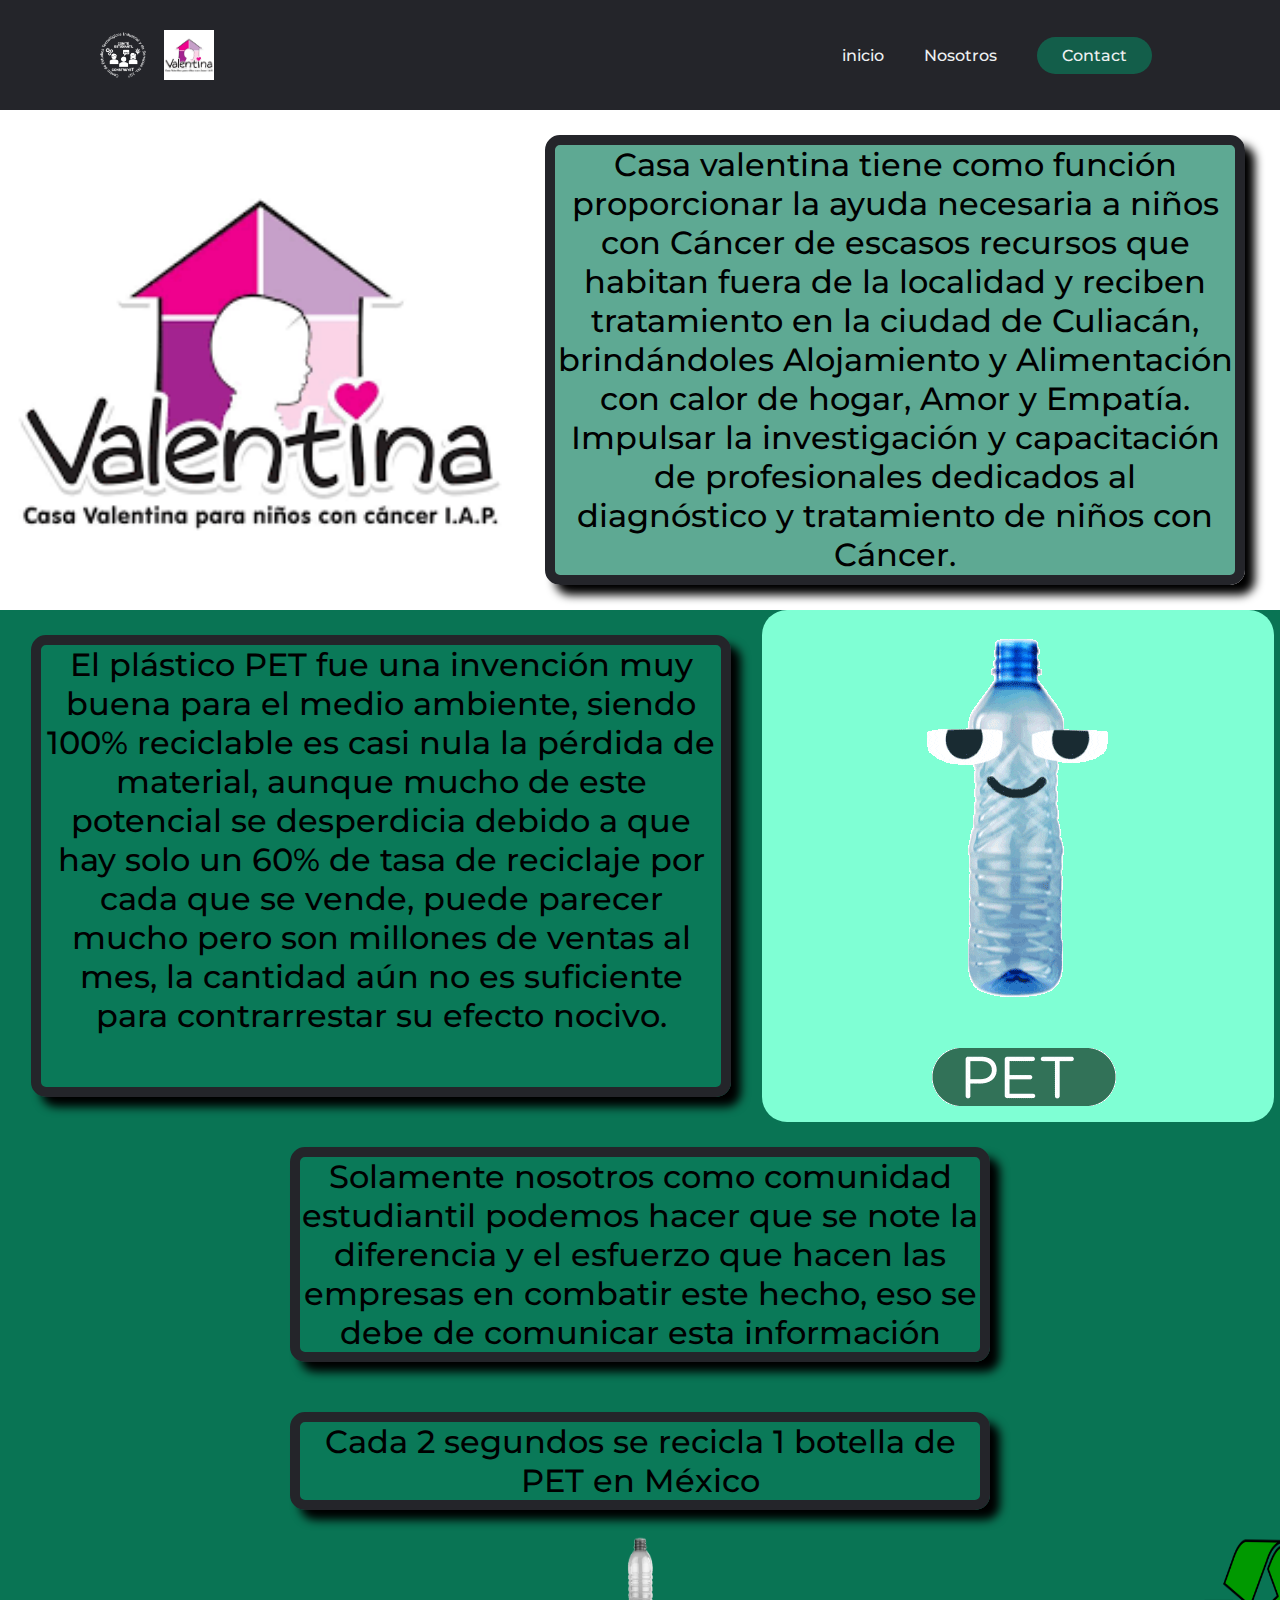
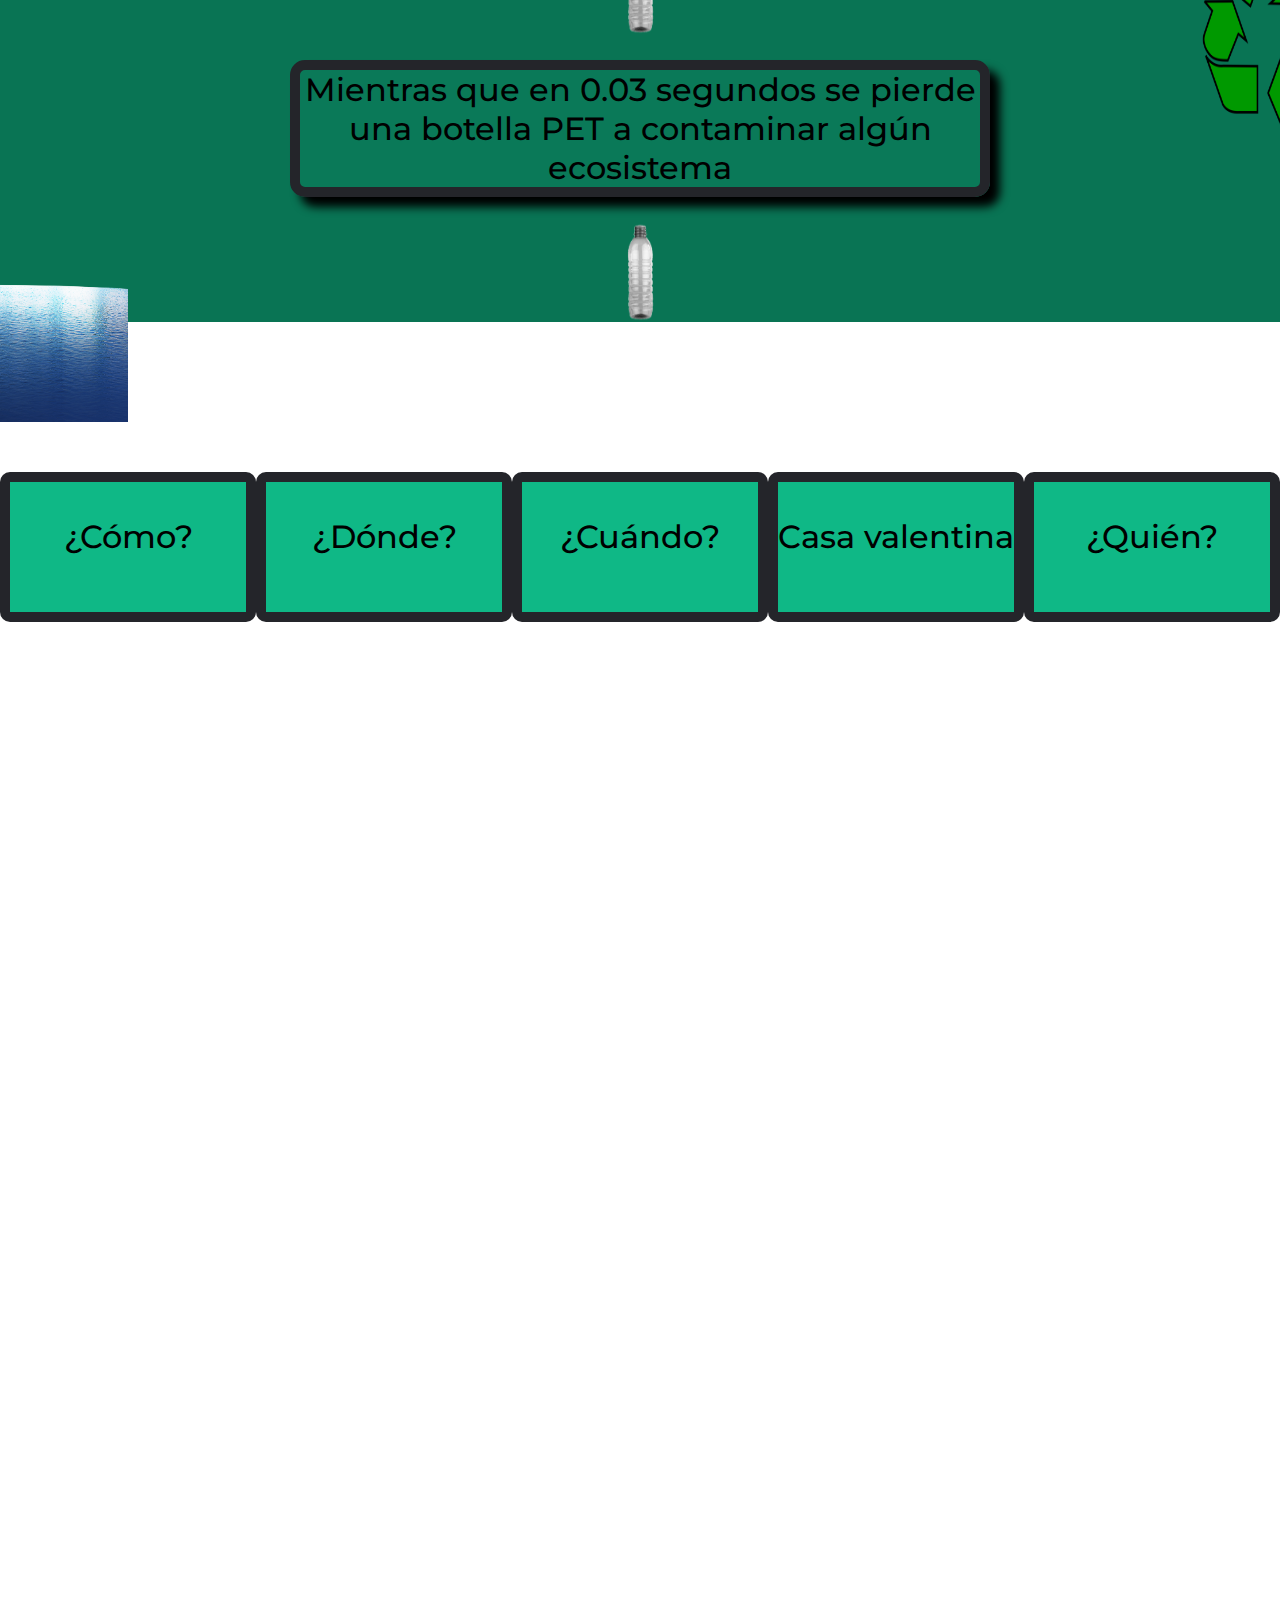
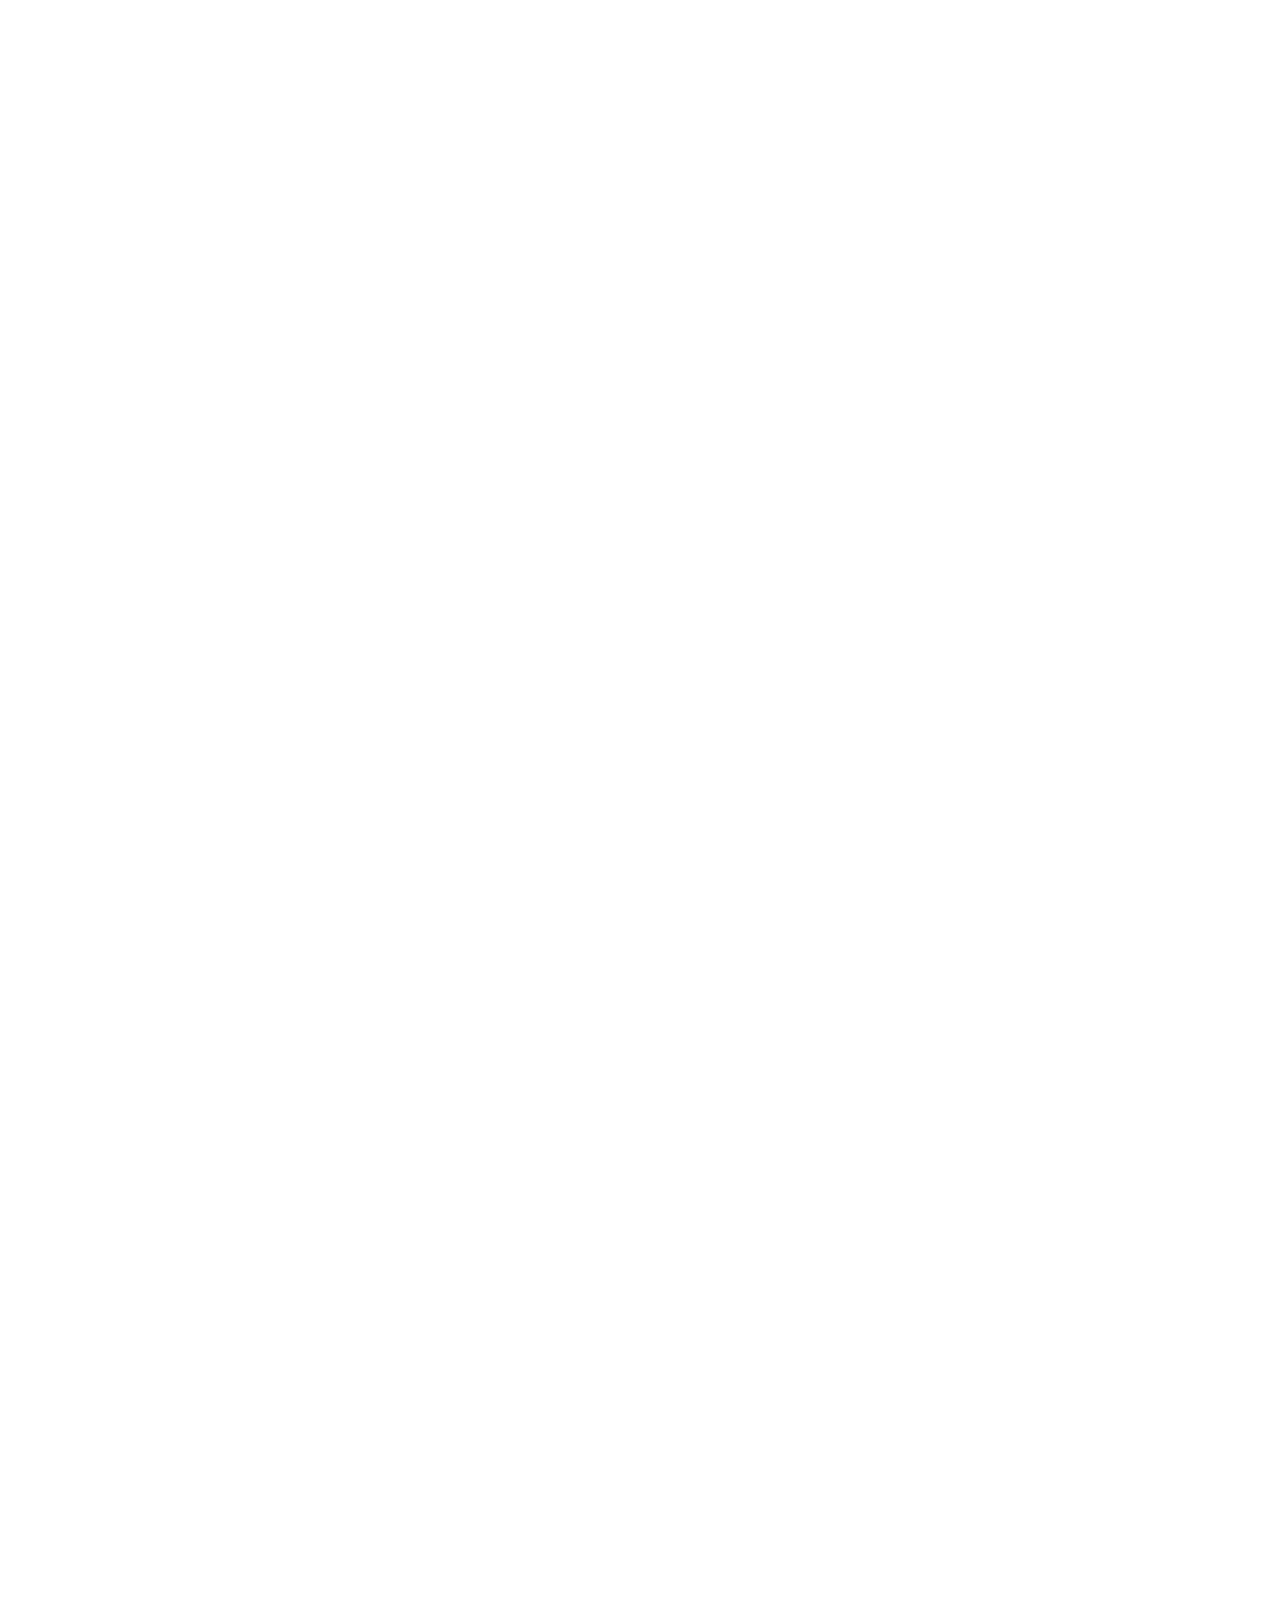
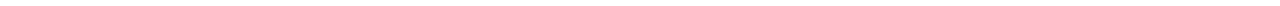
<file: index.html>
<!DOCTYPE html>
<head>
    <meta charset="utf-8">
    <meta http-equiv="X-UA-Compatible" content="IE=edge">
    <title>Inicio</title>
    <meta name="description" content>
    <meta name="viewport" content="width=device-width, initial-scale=1">
    <link rel="stylesheet" href="style.css">
    <link
        href="https://fonts.googleapis.com/css?family=Montserrat:500&display=swap"
        rel="stylesheet">
</head>
<body >
    <header>
        <a class="logo logo-container1" target="_blank"
            href="https://www.instagram.com/_comiteestudiantil/">
            <img src="Imgs/LogoComite.png" alt="comiteestudiantil"
                style="width:50px; height:50px;">
        </a>
        <a class="logo logo-container2" target="_blank"
            href="https://casa-valentina.org/">
            <img src="Imgs/Casa_valentina.png" alt="Casa_valentina"
                style="width: 50px; height: 50px;">
        </a>
        <nav>
            <ul class="nav__links">

                <li><a href="Index.html">inicio</a></li>
                <li><a href="nosotros.html">Nosotros</a></li>
            </ul>
        </nav>
        <a class="cta" href="#">Contact</a>
        <p class="menu cta">Menu</p>
    </header>
    <div id="mobile__menu" class="overlay">
        <a class="close">&times;</a>
        <div class="overlay__content">
            <a href="Index.html">inicio</a>
            <a href="nosotros.html">Nosotros</a>
        </div>
    </div>
    <div>
        <!--el div es para contener los demas divs y no hacer tanto cagadero y apilarlos de forma bonita fisfirisnais-->
        <div class="Princi">
            <!-- Imagen y texto -->
            <img src="Imgs/Casa_valentina.png" style="width: 500px;"
                alt>
            <h1 class="h1Index">Casa valentina tiene como función
                proporcionar la ayuda necesaria a niños con Cáncer
                de escasos recursos que habitan fuera de la localidad
                y reciben tratamiento en la ciudad de Culiacán,
                brindándoles Alojamiento y Alimentación con calor de hogar, Amor
                y Empatía.
                Impulsar la investigación y capacitación de profesionales
                dedicados al diagnóstico y tratamiento de niños con Cáncer.
                <br></h1>
        </div>

        <div id="parteExPet" style="margin-bottom: 20px;">
            <div class="Princi">
                <!-- Texto e imagen -->
                <h1 class="h1Index" id="h1overlay1">El plástico PET
                    fue una invención muy buena para el medio
                    ambiente, siendo 100% reciclable es casi nula la
                    pérdida de material, aunque mucho de este
                    potencial se desperdicia debido a que hay solo
                    un 60% de tasa de reciclaje por cada que se
                    vende, puede parecer mucho pero son millones de
                    ventas al mes, la cantidad aún no es suficiente
                    para contrarrestar su efecto nocivo.</h1>
                <img src="Imgs/pet.gif" alt="botellita"
                    style="background-color: aquamarine; border-radius: 25px;">
            </div>

            <div class="Princi">
                <!-- Texto -->
                <h1 class="h1Index">
                    Solamente nosotros como comunidad estudiantil
                    podemos hacer que se note la diferencia y el
                    esfuerzo que hacen las empresas en combatir este
                    hecho, eso se debe de comunicar esta información
                </h1>
            </div>

            <div class="Princi">
                <!-- Texto -->
                <h1 class="h1Index">Cada 2 segundos se recicla 1
                    botella de PET en México</h1>
            </div>

            <div class="Princi">
                <!-- Imágenes -->
                <img src="Imgs/botellapet.png" alt="botellitas"
                    style="width: 120px; height: 100px;"
                    id="botellita_re">
                <img src="Imgs/Simbolo-Reciclaje.png" alt="simbolo"
                    style="width: 230px; height: 200px; position: absolute; left: 90%;">
            </div>

            <div class="Princi">
                <!-- Texto -->
                <h1 class="h1Index">Mientras que en 0.03 segundos se
                    pierde una botella PET a contaminar algún
                    ecosistema</h1>
            </div>

            <div class="Princi">
                <!-- Imágenes -->
                <img src="Imgs/botellapet.png" alt="botellitas"
                    style="width: 120px; height: 100px;"
                    id="botellita_tir">
                <img src="Imgs/Oceano.png" alt="simbolo"
                    style="width: 230px; height: 200px; position: absolute; right: 90%;">
            </div>
        </div>

        <div class="Princi" style="margin-top: 100px;">
            <!-- Botones -->
            <div class="botoncito" id="btn1"><h1
                    class="h1princi">¿Cómo?</h1></div>
            <div class="botoncito" id="btn2"><h1
                    class="h1princi">¿Dónde?</h1></div>
            <div class="botoncito" id="btn3"><h1
                    class="h1princi">¿Cuándo?</h1></div>
            <div class="botoncito" id="btn4"><h1
                    class="h1princi">Casa valentina</h1></div>
            <div class="botoncito" id="btn5"><h1
                    class="h1princi">¿Quién?</h1></div>
        </div>

        <!-- Overlays -->
        <div id="overlay1" class="overlaibonito">
            <div class="Princi">
                <!-- Texto, imagen y botón de cerrar -->
                <h1 class="h1Index" style="height: 500px;">¿Cómo depositar la basura?<br>Primero tenemos que identificar el tipo de basura que pondremos en los botes, ya sea orgánico, inorgánica o botellas de plástico. Después depositamos la basura en el lugar indicado, en caso de que sean botellas de plástico, primero desechamos el líquido sobrante y retiramos la tapa para después aplastar el envase y meterlo al bote correcto.</h1>
                <img src="Imgs/gifreciclaje.gif" alt="coson" id="overlay1fot"
                    style="margin-bottom: 100px; position: relative; height: 400px; width: 600px;">
                <h1 class="Cerrar-enIndex" id="equis1">&times;</h1>
            </div>
            <div class="Princi">
                <!-- Texto -->
                <h1 class="h1Index">
                    En definitiva poner el granito de arena no es
                    tarea complicada, como todo solo se mostrará el
                    efecto del esfuerzo de todos si somos
                    consistentes en estos hábitos y ayudamos a la
                    gente que ya nos quiere ayudar
                </h1>
            </div>
        </div>

        <div id="overlay2" class="overlaibonito">
            <div class="Princi">
                <!-- Imagen, texto y botón de cerrar -->
                <img src="Imgs/BotesPlastico.jpeg" alt="botes" id="overlay2fot" style="margin-bottom: 100px; position: relative; height: 400px; width: 400px;">
                <h1 class="h1Index" style="height: 390px;">
                    La basura correspondiente se deposita en el bote definido para cada tipo de esta. En Cetis107, la disposición es la siguiente: Orgánico (verde), Inorgánico (gris), Plásticos (azul) como el PET, y Tapas (rosa o representado por un bote más pequeño). No te puedes equivocar tan fácilmente, ya que sería tan sencillo como mirar el contenido de los botes.
                </h1>
                <h1 class="Cerrar-enIndex" id="equis2">&times;</h1>
            </div>
            <div class="Princi">
                <!-- Texto -->
                <h1 class="h1Index">
                    ¿Dónde depositarla?<br>
1.- Orgánicos: son productos vegetales, animales o cualquiera de sus derivados, que se producen con sustancias naturales<br> 
2.- Inorgánicos: Cualquier producto no biodegradable, como servilletas , plástico (a excepción de las botellas en este caso), aluminios, etc.<br>
3.- Botellas: Este bote está específicamente para las botellas que son de plástico, sin excepción.<br>
4.- Tapas: Las tapas que se le retiren a las botellas.
                </h1>
                <img src="Imgs/botesinorg.jpeg" alt="botes" style="height: 400px; width: 400px;">
            </div>
        </div>

        <div id="overlay3" class="overlaibonito">
            <div class="Princi">
                <!-- Texto, imagen y botón de cerrar -->
                <h1 class="h1Index" style="height: 190px;">Ya se ha puesto en marcha el PEC, solo falta que más gente ponga su parte 
                    y ayude a esta tarea sencilla pero de gran importancia.</h1>
                <img src="Imgs/kirbo.gif" alt="coson" id="overlay3fot"
                    style="margin-bottom: 100px; position: relative; height: 400px; width: 400px;">
                <h1 class="Cerrar-enIndex" id="equis3">&times;</h1>
            </div>
            <div class="Princi">
                <!-- Texto -->
                <h1 class="h1Index">
                    También es importante estar considerando siempre y tener en mente el movimiento hecho, porque por el simple hecho de hacerlo, además de ayudarnos a nosotros, ayudamos a gente con necesidades 
                    oncológicas. Y no solo en las instalaciones, en tu casa puedes guardar las tapas y hacer lo mismo si así lo deseas (Solamente trae las tapas a Control Escolar y te las recibirán). El cuidado 
                    de los ecosistemas no tiene descanso, por lo que siempre que puedas, haz lo correcto y tira la basura en su lugar.
                </h1>
            </div>
        </div>

        <div id="overlay4" class="overlaibonito">
            <div class="Princi">
                <!-- Imagen, texto y botón de cerrar -->
                <img src="Imgs/Casa_valentina.png" alt="coson"
                    style="margin-bottom: 100px; position: relative; width: 350px;">
                <h1 class="h1Index" style="height: 390px;">Casa valentina es una
                    organización
                    fundada en el año 2007 y desde entonces han atendido a más
                    de 820 niños
                    con este terrible padecimiento. Este hogar también da
                    servicio de alimentación, hospedaje
                    y trasporte a pacientes de todo el Estado de Sinaloa,
                    Sonora, Chihuahua,
                    Baja California sur y Durango.</h1>
                <h1 class="Cerrar-enIndex" id="equis4">&times;</h1>
            </div>
            <div class="Princi">
                <h1 class="h1Index">
                    En el agosto de hace 16 años se fundó Casa Valentina para niños con cáncer , “por las vivencias propias que tuvimos mi esposo y yo de tener tres hijos con cáncer, los cuales están en el cielo”, exclama su fundadora. La ayuda no se hizo esperar una vez arrancó el proyecto, con el apoyo de una amistad que les prestó una casa obtuvieron sus instalaciones. Los primeros años, casi todos los gastos iban a cuenta de su marido. La manera que usó para convencerlo fue cuando le dijo: “Lo que íbamos a gastar con nuestros hijos podemos gastarlo con los niños aquí.”
                </h1>
                <img src="Imgs/Casa_valentina_per.jpg" alt="Casa_valentina">
            </div>
        </div>

        <div id="overlay5" class="overlaibonito">
            <div class="Princi">
                <!-- Imagen, texto y botón de cerrar -->
                <img src="Imgs/kirbo.gif" alt="coson"
                    style="margin-bottom: 100px; position: relative;">
                <h1 class="h1Index" style="height: 390px;">La tarea de ayudar al planeta es de todos, no podemos dar papeles de quien si o no, solamente hay gente que tiene más
                    Recursos y herramientas para hacer actos más significativos, pero en el CETIS respectivamente la entidad es Casa Valentina, lo que podemos hacer es facilitarle el
                    trabajo.
                </h1>
                <img src="Imgs/handsomeman.jpg" alt="ombre">
                <h1 class="Cerrar-enIndex" id="equis5">&times;</h1>
            </div>
        </div>

        <script src="mobile.js"></script>
    </body>
</html>
</file>
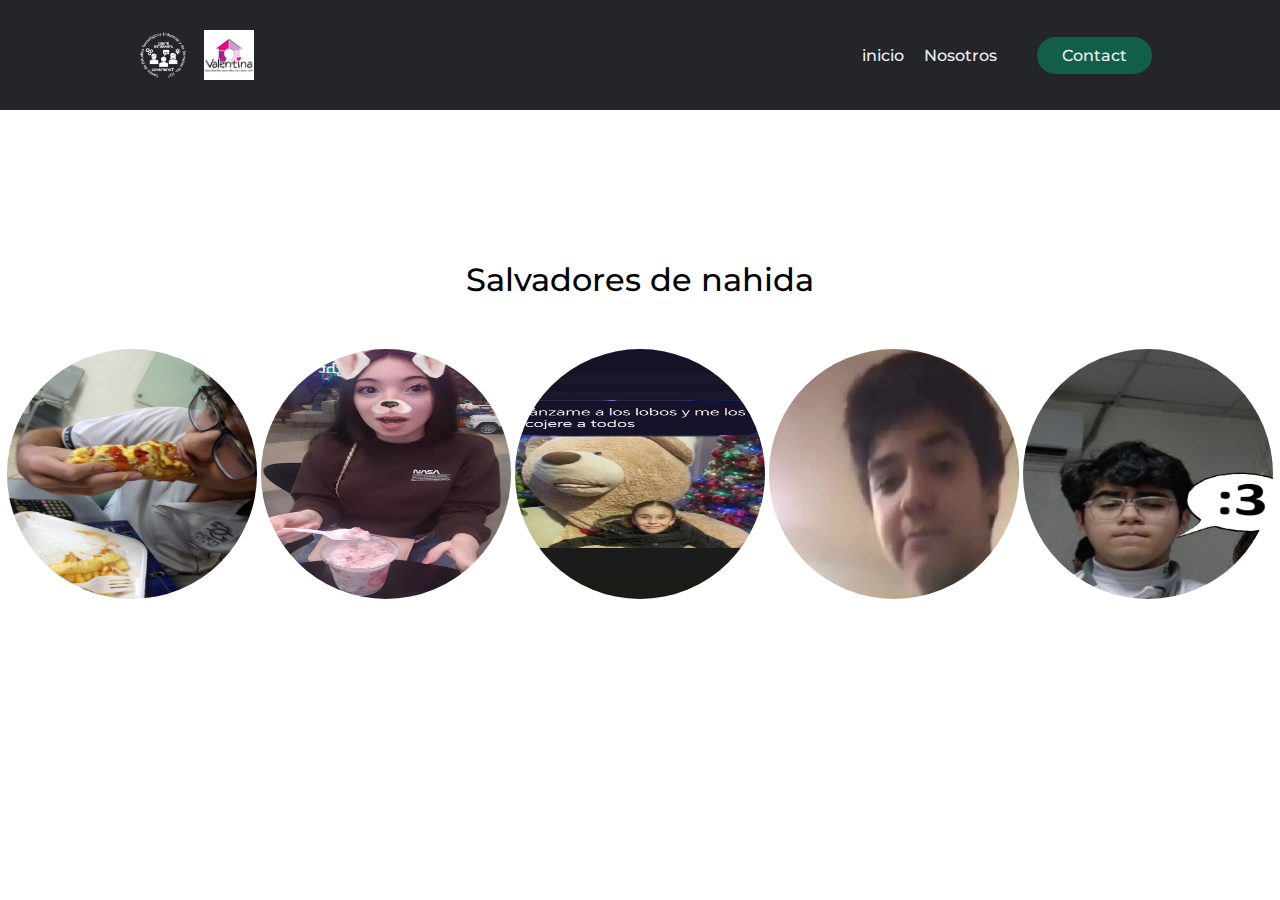
<file: nosotros.html>
<!DOCTYPE html>

<head>
    <meta charset="utf-8">
    <meta http-equiv="X-UA-Compatible" content="IE=edge">
    <title>Proyecto PA</title>
    <meta name="description" content="">
    <meta name="viewport" content="width=device-width, initial-scale=1">
    <link rel="stylesheet" href="style.css">
    <link href="https://fonts.googleapis.com/css?family=Montserrat:500&display=swap" rel="stylesheet">
</head>

<body>
    <header>
         <a class="logo logo-container1" target="_blank" href="https://www.instagram.com/_comiteestudiantil/">
                <img src="Imgs/LogoComite.png" alt="comiteestudiantil" style="width:50px; height:50px;">
            </a>
            <a class="logo logo-container2" target="_blank" href="https://casa-valentina.org/" >
                <img src="Imgs/Casa_valentina.png" alt="Casa_valentina" style="width: 50px; height: 50px;">
            </a>    
        <nav>
            <ul class="nav__links">
                <a href="Index.html">inicio</a>
                <li><a href="nosotros.html">Nosotros</a></li>
            </ul>
        </nav>
        <a class="cta" href="#">Contact</a>
        <p class="menu cta">Menu</p>
    </header>
    <div id="mobile__menu" class="overlay">
        <a class="close">&times;</a>
        <div class="overlay__content">
            <a href="Index.html">inicio</a>
            <a href="nosotros.html">Nosotros</a>
        </div>
    </div>

    <div class="descrFotos">
        <a class="Cerrar" id="equisona"></a>
        <h1 id="ache1" class="Novertexto"></h1>
    </div>


    <div>
        <center>
            <div class="espacio_caritas">
                <h1 class="nosText" style="text-align: center;">Salvadores de nahida</h1>
                <img id="img1" class="foto" src="Imgs/omar.jpg" alt="Tiste"> <!-- Foto Omar -->
                <img id="img2" class="foto" src="Imgs/jeyli.jpg" alt="Tiste"> <!-- Foto Jeily -->
                <img id="img3" class="foto" src="Imgs/larissa.jpg" alt="Tiste"><!-- Foto Larissa -->
                <img id="img4" class="foto" src="Imgs/Axel 6° de primaria.jpg" alt="Tiste"><!-- Foto axel -->
                <img id="img5" class="foto" src="Imgs/Checha.jpeg" alt="Tiste"><!-- Foto cesar -->
            </div>
        </center>
    </div>
    <script src="mobile.js"></script>
</body>

</html>
</file>
<file: style.css>
* {
    box-sizing: border-box;
    margin: 0;
    padding: 0;
}

header {
    display: flex;
    justify-content: flex-end;
    align-items: center;
    padding: 30px 10%;
    background-color: #24252a;
}

.logo {
    margin-right: 1em;
}
.nav__links {
    list-style: none;
    display: flex;
}

.nav__links a,
.cta,
.overlay__content a {
    font-family: "Montserrat", sans-serif;
    font-weight: 500;
    color: #edf0f1;
    text-decoration: none;
}

.nav__links li {
    padding: 0 20px;
}

.nav__links li a {
    transition: all 0.3s ease;
}

.nav__links li a:hover {
    color: #0a7d5ba8;
}

.cta {
    margin-left: 20px;
    padding: 9px 25px;
    background-color: #0a7d5ba8;
    border: none;
    border-radius: 50px;
    cursor: pointer;
    transition: background-color 0.3s ease;
}

.cta:hover {
    background-color: #0a7d5ba8;
}

/* Mobile Nav */

.menu {
    display: none;
}

.overlay {
    height: 100%;
    width: 0;
    position: fixed;
    z-index: 1;
    left: 0;
    top: 0;
    background-color: #24252a;
    overflow-x: hidden;
    transition: width 0.5s ease;
}

.overlay--active {
    width: 100%;
}



.overlay__content {
    display: flex;
    height: 100%;
    flex-direction: column;
    align-items: center;
    justify-content: center;
}

.overlay a {
    padding: 15px;
    font-size: 36px;
    display: block;
    transition: color 0.3s ease;
}

.overlay a:hover,
.overlay a:focus {
    color: #a6b7b2a8;
}

.overlay .close {
    position: absolute;
    top: 20px;
    right: 45px;
    font-size: 60px;
    color: #edf0f1;
    cursor: pointer;
}

.foto {
    height: 250px;
    width: 250px;
    position: relative;
    clip-path: circle(50%);
    cursor: pointer;
}

@media screen and (max-height: 450px) {
    .overlay a {
        font-size: 20px;
    }

    .overlay .close {
        font-size: 40px;
        top: 15px;
        right: 35px;
    }
}

@media only screen and (max-width: 800px) {

    .nav__links,
    .cta {
        display: none;
    }

    .menu {
        display: initial;
    }
}

.espacio_caritas {
    animation: bajar 1s;
    position: relative;
    top: 100px;
    display: block;
}

@keyframes bajar {
    0% {
        opacity: 0;
        top: -10px;
    }

    100% {
        top: 100px;
        opacity: 1;
    }
}

.nosText {
    font-family: "Montserrat", sans-serif;
    font-weight: 500;
    margin: 50px;
}

.descrFotos {
    background-color: #0fb886;
    width: 0;
    height: 0;
    position: relative;
    opacity: 0;
    z-index: 1;
    transition: width 0.5s ease, height 0.5s ease, opacity 0.5s ease;
    margin: 0 auto;
    border-radius: 15px;
    top: 100px;
}

.imgO {
    opacity: 1;
    width: 400px;
    height: 400px;
}

.Novertexto {
    display: none;
}

h1 {
    font-family: "Montserrat", sans-serif;
    font-weight: 500;
}

.Cerrar {
    position: absolute;
    left: 350px;
    font-family: "Montserrat", sans-serif;
    font-weight: 500;
    font-size: 60px;
    cursor: pointer;
}

@keyframes APA {
    0% {
        opacity: 0;
    }

    100% {
        opacity: 1;
    }
}

.flex-container {
    display: flex;
    flex-direction: row-reverse;
}

.flex-item {
    margin: 10px;
}

.logo-container1 {
    display: flex;
    margin-left: em;
}

.logo-container2 {
    display: flex;
    margin-right: 38em;
}

.Princi {
    display: flex;
    justify-content: space-evenly;
    visibility: inherit;
}

.h1Index {
    box-shadow: 10px 10px 10px;
    border-radius: 15px;
    text-align: center;
    border: 10px solid #24252a;
    background-color: #0a7d5ba8;
    max-height: 700px;
    max-width: 700px;
    visibility: inherit;
    margin: 25px;
}

.eslaid {
    display: flex;
    overflow: hidden;
}

/*Para hacer la animacion de alternar las imagenes*/
#imges {
    animation: desapa 6s infinite;
}

@keyframes desapa {
    0% {
        opacity: 0;
    }

    50% {
        opacity: 1;
    }

    100% {
        opacity: 0;
    }
}

.botoncito {
    height: 150px;
    width: 300px;
    background-color: #0fb886;
    border-radius: 10px;
    margin-top: 50px;
    margin-bottom: 50px;
    border: 10px solid #24252a;
    transition: 0.5s;
    cursor: pointer;
}

.h1princi {
    text-align: center;
    margin-top: 15%;
}

#parteExPet{
    background-color: #097454;
    transition: 0.5s;
}

#botellita_re{
    animation: Lanzar 2s infinite;
    position: relative;
    animation-timing-function: ease-out;
}

#botellita_tir{
    animation: Lanzar2 0.03s infinite;
    position: relative;
    animation-timing-function: ease-out;
}

@keyframes Lanzar {
    0% {opacity: 0;}
    20% {opacity: 1; rotate: 90deg;}
    100% {margin-left: 3000px; rotate: 360deg;}
}

@keyframes Lanzar2 {
    0% {opacity: 0;}
    20% {opacity: 1; rotate: 90deg;}
    100% {margin-right: 3000px; rotate: 360deg;}
}

#overlay1{
    visibility: hidden;
    width: 0px;
    height: 0px;
    transition: 0.5s;
    margin: 0 auto;
    bottom: 700px;
}

#overlay2{
    visibility: hidden;
    width: 0px;
    height: 0px;
    transition: 0.5s;
    margin: 0 auto;
    bottom: 700px;
}

#overlay3{
    visibility: hidden;
    width: 0px;
    height: 0px;
    transition: 0.5s;
    margin: 0 auto;
    bottom: 700px;
}

#overlay4{
    visibility: hidden;
    width: 0px;
    height: 0px;
    transition: 0.5s;
    margin: 0 auto;
    bottom: 700px;
}

#overlay5{
    visibility: hidden;
    width: 0px;
    height: 0px;
    transition: 0.5s;
    margin: 0 auto;
    bottom: 700px;
}

.overlaibonito{
    border: 10px solid #24252a;
    background-color: #0fb886;
    box-shadow: 10px 10px 10px;
    border-radius: 15px;
}

.Cerrar-enIndex{
    cursor: pointer;
}

#overlay1fot,#overlay2fot,#overlay3fot,#overlay4fot,#overlay5fot{
    height: 0px;
    width: 0px;
}
</file>
